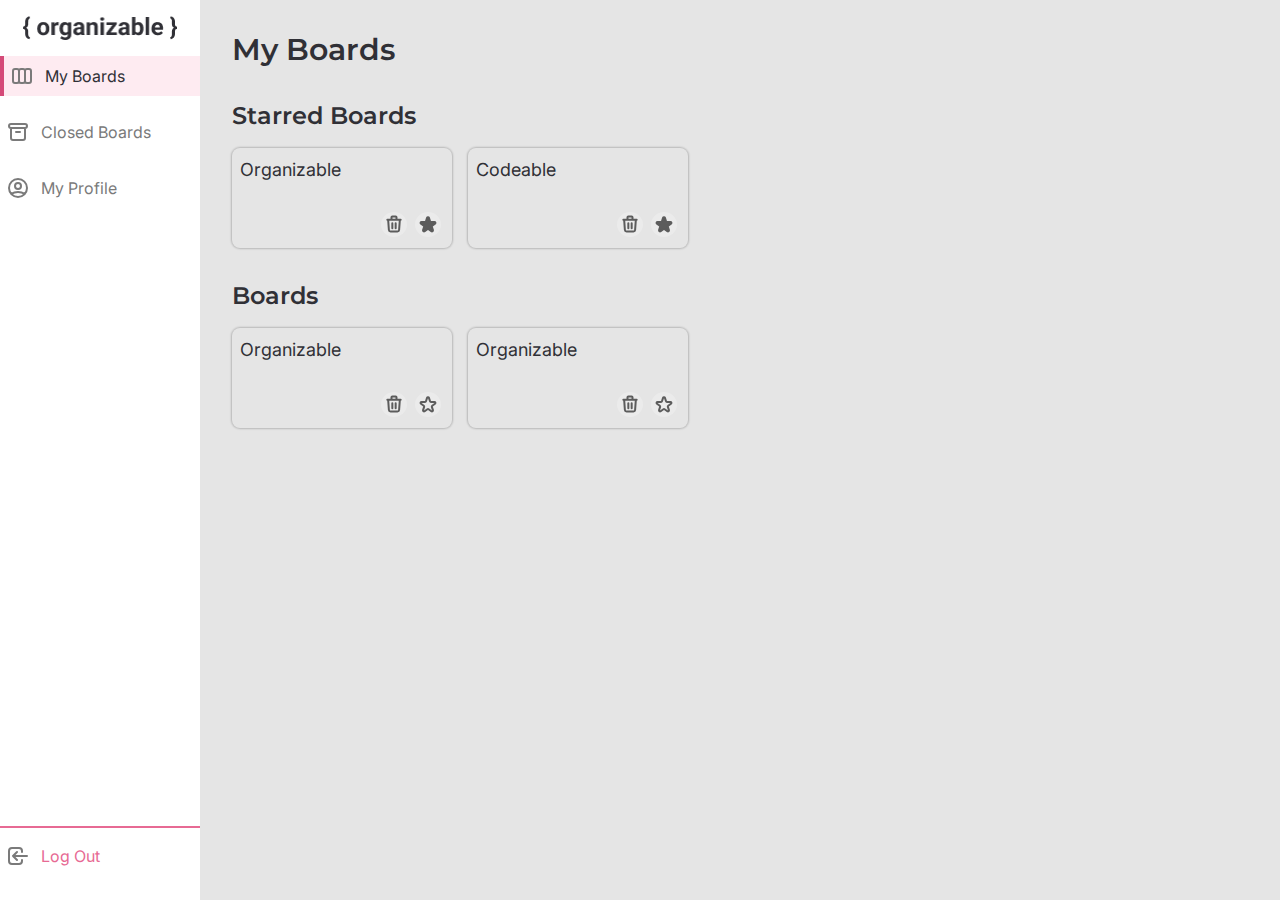
<file: templates/home.html>
<!DOCTYPE html>
<html lang="en">
<head>
    <meta charset="UTF-8">
    <meta http-equiv="X-UA-Compatible" content="IE=edge">
    <meta name="viewport" content="width=device-width, initial-scale=1.0">
    <title>Home</title>
    <link rel="stylesheet" href="./../css/styles.css">
</head>
<body>
    <div class="container-home">
        <aside class="home__aside">
            <div class="aside__navbar">
                <img src="./../assets/images/logo.png" class="logo" alt="logo-image">
                <a href="#" class="navbar__link selected">
                    <img src="./../assets/icons/board.svg" alt="board-icon">
                    <p class="navbar__link__text">My Boards</p>
                </a>
                <a href="#" class="navbar__link">
                    <img src="./../assets/icons/files.svg" alt="board-icon">
                    <p class="navbar__link__text">Closed Boards</p>
                </a>
                <a href="#" class="navbar__link">
                    <img src="./../assets/icons/avatar.svg" alt="board-icon">
                    <p class="navbar__link__text">My Profile</p>
                </a>
            </div>
            <div class="aside__logout">
                <hr class="hr">
                <a href="#" class="navbar__link logout">
                    <img src="./../assets/icons/logout.svg" alt="logout-icon">
                    <p class="form__link">Log Out</p>
                </a>
            </div>
        </aside>
        <main class="home__main">
            <header>
                <h1 class="home__main__title">My Boards</h1>
            </header>
            <section class="home__section-cards">
                <h2 class="cards__title">Starred Boards</h2>
                <div class="container-cards">
                    <div class="card">
                        <p class="card__title">Organizable</p>
                        <div class="card__buttons">
                            <a href="#" class="card-button">
                                <img src="./../assets/icons/trash.svg" alt="trash-icon">
                            </a>
                            <a href="#" class="card-button">
                                <img src="./../assets/icons/star-fill.svg" alt="star-icon">
                            </a>
                        </div>
                    </div>
                    <div class="card">
                        <p class="card__title">Codeable</p>
                        <div class="card__buttons">
                            <a href="#" class="card-button">
                                <img src="./../assets/icons/trash.svg" alt="trash-icon">
                            </a>
                            <a href="#" class="card-button">
                                <img src="./../assets/icons/star-fill.svg" alt="star-icon">
                            </a>
                        </div>
                    </div>
                </div>
            </section>
            <section class="home__section-cards">
                <h2 class="cards__title">Boards</h2>
                <div class="container-cards">
                    <div class="card">
                        <p class="card__title">Organizable</p>
                        <div class="card__buttons">
                            <a href="#" class="card-button">
                                <img src="./../assets/icons/trash.svg" alt="trash-icon">
                            </a>
                            <a href="#" class="card-button">
                                <img src="./../assets/icons/star.svg" alt="star-icon">
                            </a>
                        </div>
                    </div>
                    <div class="card">
                        <p class="card__title">Organizable</p>
                        <div class="card__buttons">
                            <a href="#" class="card-button">
                                <img src="./../assets/icons/trash.svg" alt="trash-icon">
                            </a>
                            <a href="#" class="card-button">
                                <img src="./../assets/icons/star.svg" alt="star-icon">
                            </a>
                        </div>
                    </div>
                </div>
            </section>
        </main>
    </div>
</body>
</html>
</file>
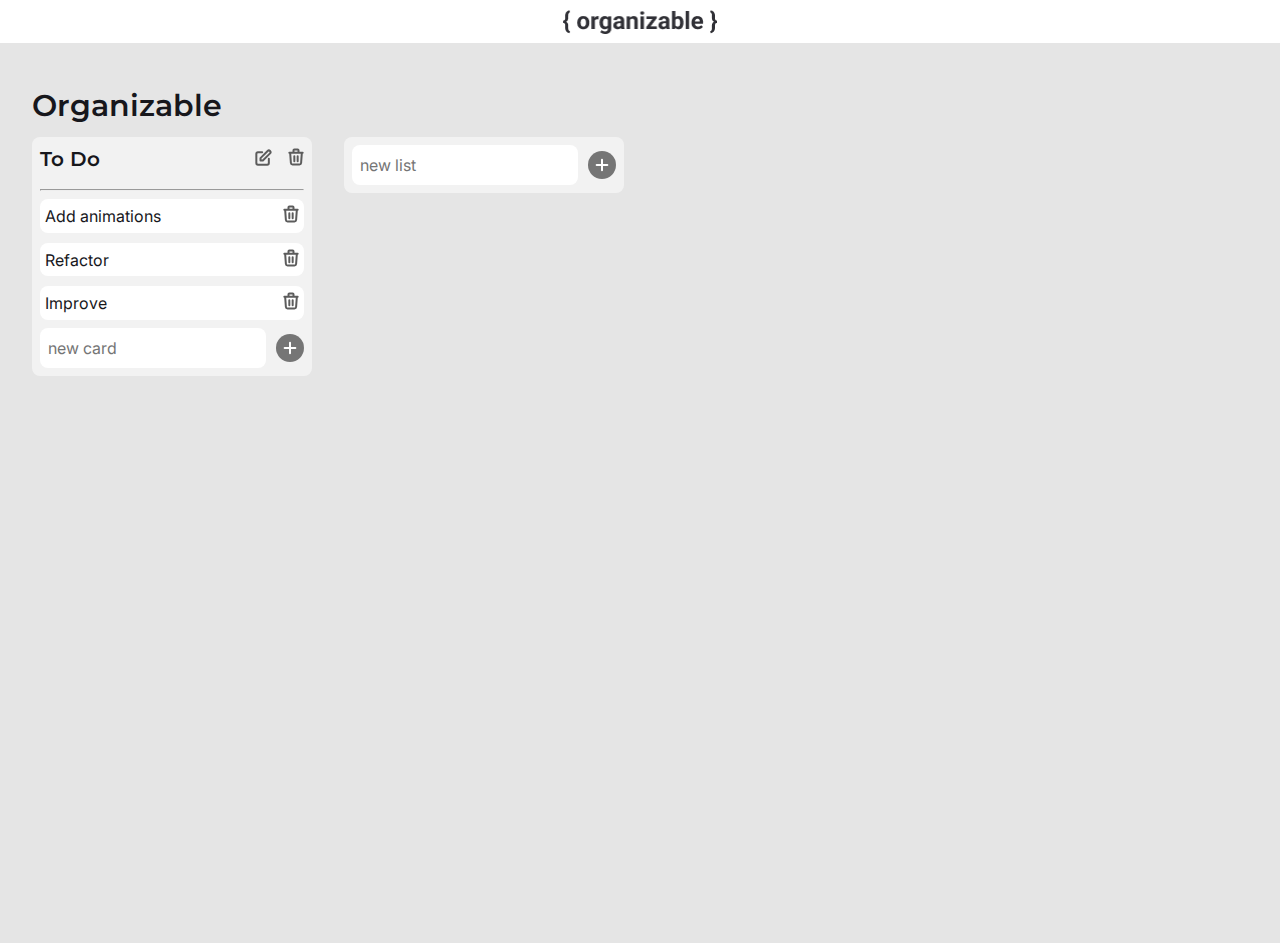
<file: templates/lists.html>
<!DOCTYPE html>
<html lang="en">
<head>
    <meta charset="UTF-8">
    <meta http-equiv="X-UA-Compatible" content="IE=edge">
    <meta name="viewport" content="width=device-width, initial-scale=1.0">
    <title>Lists</title>
    <link rel="stylesheet" href="./../css/styles.css">
</head>
<body>
    <main class="lists-section">
        <header class="lists__header">
            <img src="./../assets/images/logo.png" class="logo" alt="logo-image">
        </header>
        <div class="lists__container">
            <header>
                <h1 class="lists__title">Organizable</h1>
            </header>
            <div class="lists">
                <div class="list">
                    <section class="list__header">
                        <h1 class="list__header__title">To Do</h1>
                        <div class="list__header__buttons">
                            <a href="#">
                                <img src="./../assets/icons/edit.svg" alt="edit-icon">
                            </a>
                            <a href="#">
                                <img src="./../assets/icons/trash.svg" alt="trash-icon">
                            </a>
                        </div>
                    </section>
                    <hr>
                    <section class="list__cards">
                        <div class="list__card">
                            <h2 class="list__card__text">Add animations</h2>
                            <a href="#">
                                <img src="./../assets/icons/trash.svg" alt="trash-icon">
                            </a>
                        </div>
                        <div class="list__card">
                            <h2 class="list__card__text">Refactor</h2>
                            <a href="#">
                                <img src="./../assets/icons/trash.svg" alt="trash-icon">
                            </a>
                        </div>
                        <div class="list__card">
                            <h2 class="list__card__text">Improve</h2>
                            <a href="#">
                                <img src="./../assets/icons/trash.svg" alt="trash-icon">
                            </a>
                        </div>
                    </section>
                    <form class="list__form out">
                        <input type="text" name="card" id="card" class="form__card-input" placeholder="new card" required>
                        <a href="#" class="form__card-icon">
                            <img src="./../assets/icons/add.svg" alt="add-icon">
                        </a>
                    </form>
                </div>
                <div class="list">
                    <form class="list__form">
                        <input type="text" name="card" id="card" class="form__card-input" placeholder="new list" required>
                        <a href="#" class="form__card-icon">
                            <img src="./../assets/icons/add.svg" alt="add-icon">
                        </a>
                    </form>
                </div>
            </div>
        </div>
    </main>
</body>
</html>
</file>
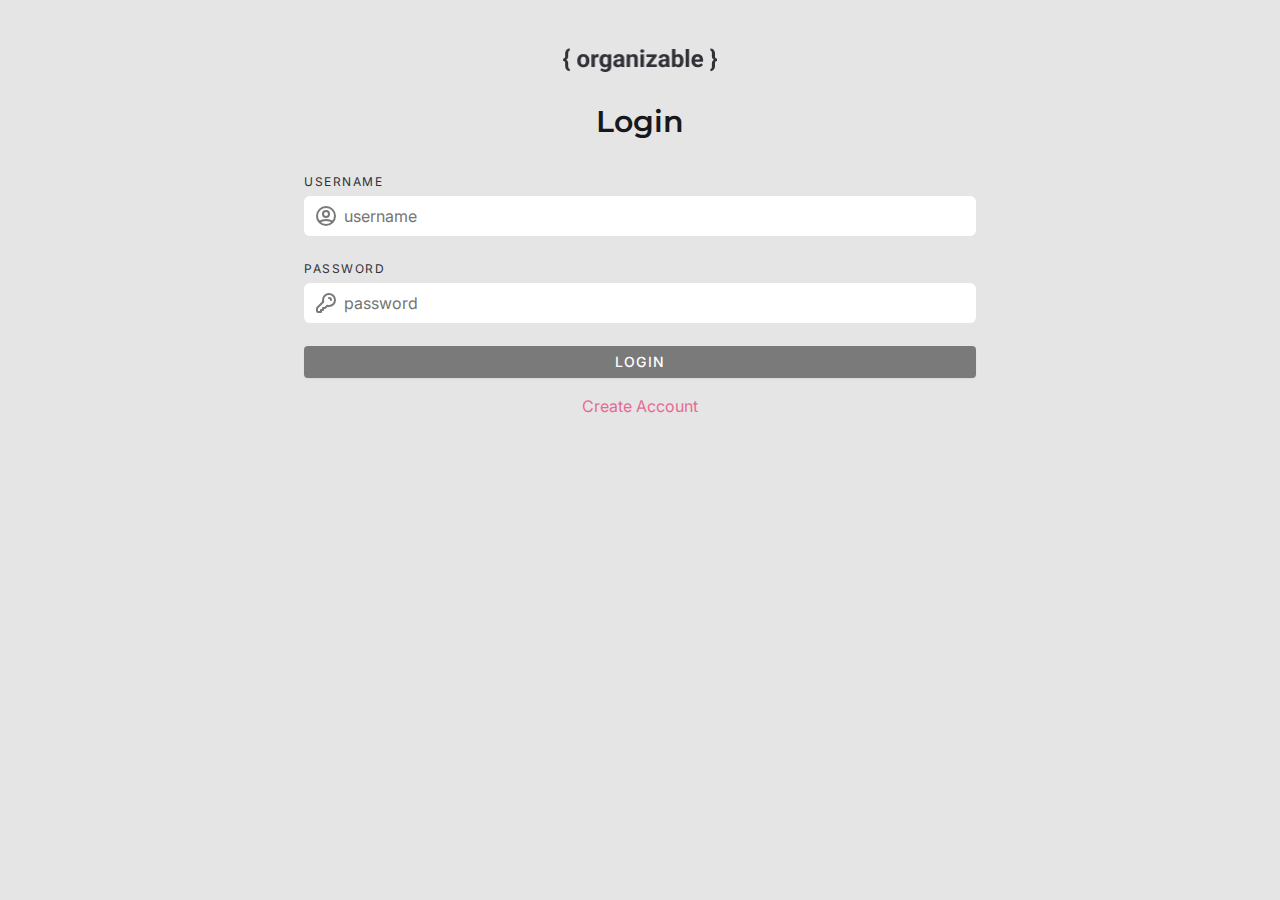
<file: templates/login.html>
<!DOCTYPE html>
<html lang="en">
<head>
    <meta charset="UTF-8">
    <meta http-equiv="X-UA-Compatible" content="IE=edge">
    <meta name="viewport" content="width=device-width, initial-scale=1.0">
    <title>Login</title>
    <link rel="stylesheet" href="./../css/styles.css">
</head>
<body>
    <main class="sessions-container">
        <header class="sessions-container__header">
            <img src="./../assets/images/logo.png" class="logo" alt="logo-image">
            <h1 class="header__title">Login</h1>
        </header>
        <form class="sessions-container__form">
            <div class="form__container-input">
                <label for="username" class="form__label">Username</label>
                <div class="input-container">
                    <img src="./../assets/icons/avatar.svg" alt="avatar-icon">
                    <input type="text" class="form__input" placeholder="username" id="username" name="username" required>
                </div>
            </div>
            <div class="form__container-input">
                <label for="password" class="form__label">password</label>
                <div class="input-container">
                    <img src="./../assets/icons/key.svg" alt="key-icon">
                    <input type="password" class="form__input" placeholder="password" id="password" name="password" required>
                </div>
            </div>
            <div class="form__container-buttons">
                <button type="submit" class="form__submit">Login</button>
                <a href="#" class="form__link">Create Account</a>
            </div>
        </form>
    </main>
</body>
</html>
</file>
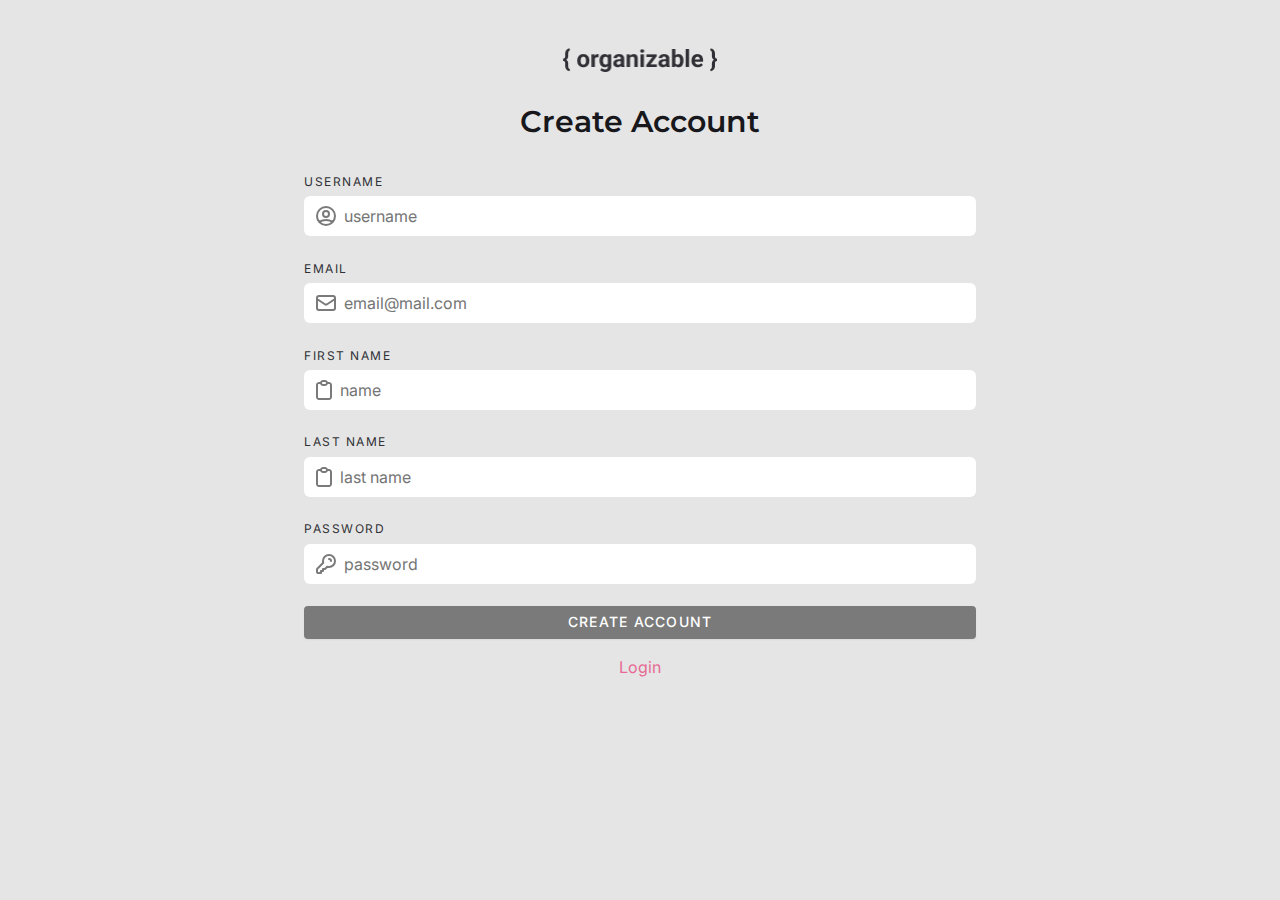
<file: templates/signup.html>
<!DOCTYPE html>
<html lang="en">
<head>
    <meta charset="UTF-8">
    <meta http-equiv="X-UA-Compatible" content="IE=edge">
    <meta name="viewport" content="width=device-width, initial-scale=1.0">
    <title>Login</title>
    <link rel="stylesheet" href="./../css/styles.css">
</head>
<body>
    <main class="sessions-container">
        <header class="sessions-container__header">
            <img src="./../assets/images/logo.png" class="logo" alt="logo-image">
            <h1 class="header__title">Create Account</h1>
        </header>
        <form class="sessions-container__form">
            <div class="form__container-input">
                <label for="username" class="form__label">Username</label>
                <div class="input-container">
                    <img src="./../assets/icons/avatar.svg" alt="avatar-icon">
                    <input type="text" class="form__input" placeholder="username" id="username" name="username" required>
                </div>
            </div>
            <div class="form__container-input">
                <label for="email" class="form__label">email</label>
                <div class="input-container">
                    <img src="./../assets/icons/mail.svg" alt="key-icon">
                    <input type="email" class="form__input" placeholder="email@mail.com" id="email" name="email" required>
                </div>
            </div>
            <div class="form__container-input">
                <label for="fName" class="form__label">first name</label>
                <div class="input-container">
                    <img src="./../assets/icons/info.svg" alt="key-icon">
                    <input type="text" class="form__input" placeholder="name" id="fName" name="fName" required>
                </div>
            </div>
            <div class="form__container-input">
                <label for="lName" class="form__label">last name</label>
                <div class="input-container">
                    <img src="./../assets/icons/info.svg" alt="key-icon">
                    <input type="text" class="form__input" placeholder="last name" id="lName" name="lName" required>
                </div>
            </div>
            <div class="form__container-input">
                <label for="password" class="form__label">password</label>
                <div class="input-container">
                    <img src="./../assets/icons/key.svg" alt="key-icon">
                    <input type="password" class="form__input" placeholder="password" id="password" name="password" required>
                </div>
            </div>
            <div class="form__container-buttons">
                <button type="submit" class="form__submit">Create Account</button>
                <a href="#" class="form__link">Login</a>
            </div>
        </form>
    </main>
</body>
</html>
</file>
<file: css/styles.css>
@import url(layouts/typography.css);
@import url(layouts/colors.css);
@import url(components/inputs.css);
@import url(components/buttons.css);
@import url(components/cards.css);
@import url(components/list.css);
@import url(components/newBoard.css);
@import url(pages/sessions.css);
@import url(pages/home.css);
@import url(pages/lists.css);

* {
    padding: 0;
    margin: 0;
    box-sizing: border-box;
}

body {
    background-color: #E5E5E5;
}

a {
    text-decoration: none;
}

.hr {
    width: 100%;
    border: 1px solid var(--primary-400);
}

.logo {
    width: 155px;
    height: 24px;
    margin: 0 auto;
}
</file>
